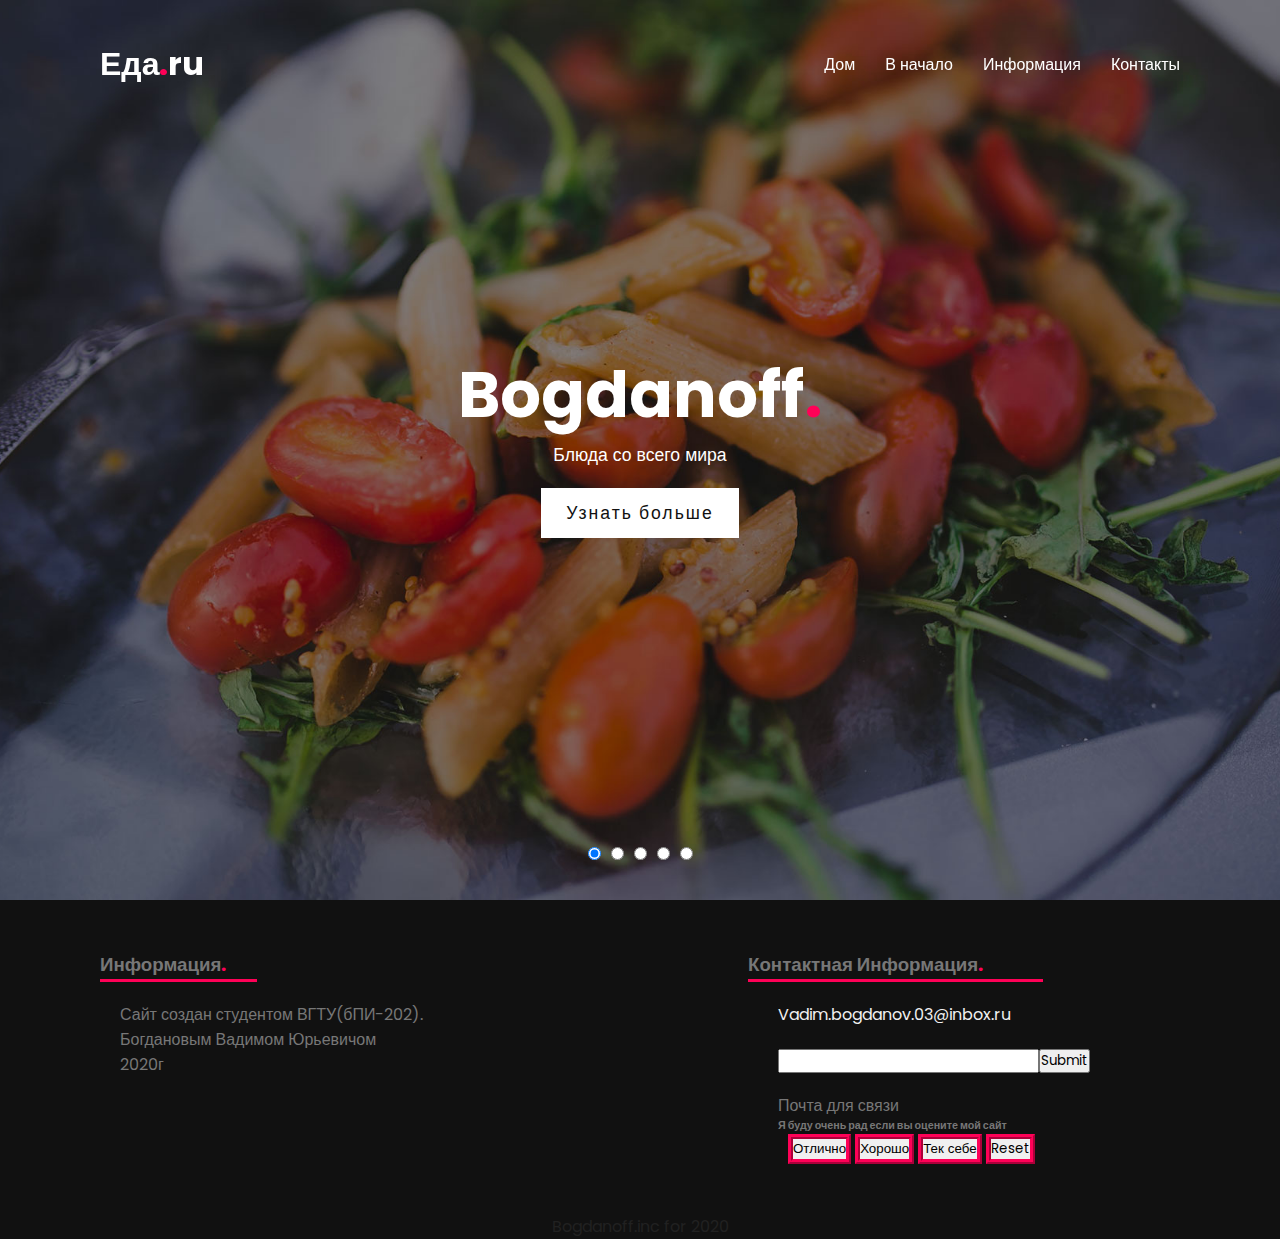
<file: index.html>
<!DOCTYPE html>
<html>

<head>
    <title></title>
    <link rel="stylesheet" href="style.css">
</head>

<body>
    <header>
        <a href="#banner" class="logo">Еда<span>.</span>ru</a>
        <div class="menuToggle" onclick="toggleMenu();"></div>
        <ul class="navigation">
            <li><a href="#banner">Дом</a></li>
            <li><a href="#h">В начало</a></li>
            <li><a href="INFO/INFO.html">Информация</a></li>
            <li><a href="#konact">Контакты</a></li>
        </ul>

    </header>

    <div class="slider">
        <input type="radio" name="slider" checked="checked">
        <div class="imgBx" id="banner">
            <img src="img/bg.jpg">
            <div class="content">
                <h2>Bogdanoff<span>.</span></h2>
                <p>Блюда со всего мира</p>
                <!--<p>Сдесь вы сможете найти кучу разных блюд на любой вкус.</p>
                <p>Всё от ебы быстрого приготовления, до блюд высокой кухни</p>-->
                <a href="INFO/INFO.html">Узнать больше</a>
            </div>
        </div>
        <input type="radio" name="slider">
        <div class="imgBx">
            <img src="img/mini_burger.jpg">
            <div class="content">
                <h2>Bogdanoff<span>.</span></h2>
                <p>Фаст-фуд</p>
                <a href="food/Food.html">Узнать больше</a>
            </div>
        </div>
        <input type="radio" name="slider">
        <div class="imgBx">
            <img src="img/mini_east.jpg">
            <div class="content">
                <h2>Bogdanoff<span>.</span></h2>
                <p>Восточная еда</p>
                <a href="East/East.html">Узнать больше</a>
            </div>
        </div>
        <input type="radio" name="slider">
        <div class="imgBx">
            <img src="img/mini_sneck.jpg">
            <div class="content">
                <h2>Bogdanoff<span>.</span></h2>
                <p>Сладости</p>
                <a href="sweets/sweets.html">Узнать больше</a>
            </div>
        </div>
        <input type="radio" name="slider">
        <div class="imgBx">
            <img src="img/drink5.jpg">
            <div class="content">
                <h2>Bogdanoff<span>.</span></h2>
                <p>Напитки</p>
                <a href="drink/drink.html">Узнать больше</a>
            </div>
        </div>
    </div>

    <div class="socks">
        <div class="sleft">
            <h3>Информация<span>.</span></h3>
            <p>Сайт создан студентом ВГТУ(бПИ-202).<br /> Богдановым Вадимом Юрьевичом</p>
            <p>2020г</p>
        </div>
        <div class="sright">
            <h3>Контактная Информация<span>.</span></h3>
            <a href="mailto:Vadim.bogdanov.03@inbox.ru">Vadim.bogdanov.03@inbox.ru</a>
            <form action="mailto:Vadim.bogdanov.03@inbox.ru" enctype="text/plain">
                <!--!!!!!Form-->
                <p><input name="a"><input type="submit"></p>
            </form>
            <p>Почта для связи</p>
            <h6>Я буду очень рад если вы оцените мой сайт</h6>
            <!---->
            <form class="form1" name="form1">
                <span id="buttons">
                    <input type="button" name="button1" value="Отлично" />
                    <input type="button" name="button2" value="Хорошо" />
                    <input type="button" name="button3" value="Тек себе" />
                </span>

                <input name="reset" type="reset" />
            </form>
            <!---->
        </div>
    </div>
    <div align="center" class="end" id="konact">Bogdanoff.inc for 2020</div>

    <script type="text/javascript">
        /*Когда прокручиваем страницу, в теге header поятляется класс stycky*/
        window.addEventListener('scroll',
            function () {
                const header = document.querySelector('header');
                header.classList.toggle("sticky", window.scrollY > 100);
            });
    </script>

    <script src="script.js"></script>


    <script type="text/javascript">  /*Скрипт для получения отзывов*/
        var ot, buttonsDiv = document.getElementById("buttons");

        for (var i = 1; i <= 3; i++) {
            var button = document.form1["button" + i];
            button.onclick = function () {
                ot = this.value;
                if (ot == 'Отлично') {
                    alert("Спасибо за оценку")
                }
                else if (ot == 'Хорошо') {
                    alert("Спаибо за оценку мы будем стараться ещё усердней ")
                }
                else {
                    alert("Приходите завтра. Уверен вы поменяете своё решение")
                }
                buttonsDiv.style.display = 'none';
            }
        }
        document.form1.reset.onclick = function () {
            var x = 0;
            x = prompt("Вы уверенны (Введите 'да' или 'нет'):", "");
            switch (x) {
                case 'да':  // if (x === 'value1')
                    speed = null;
                    alert("Можете оставить новый отзыв");
                    buttonsDiv.style.display = 'inline';
                    break;
                case 'нет':
                    alert('ok');
                    break;
                default:
                    alert("Вы ввели что-то странное. Попробуйте ещё.");
                    return true;
            }
        }
    </script>
</body>

</html>
</file>
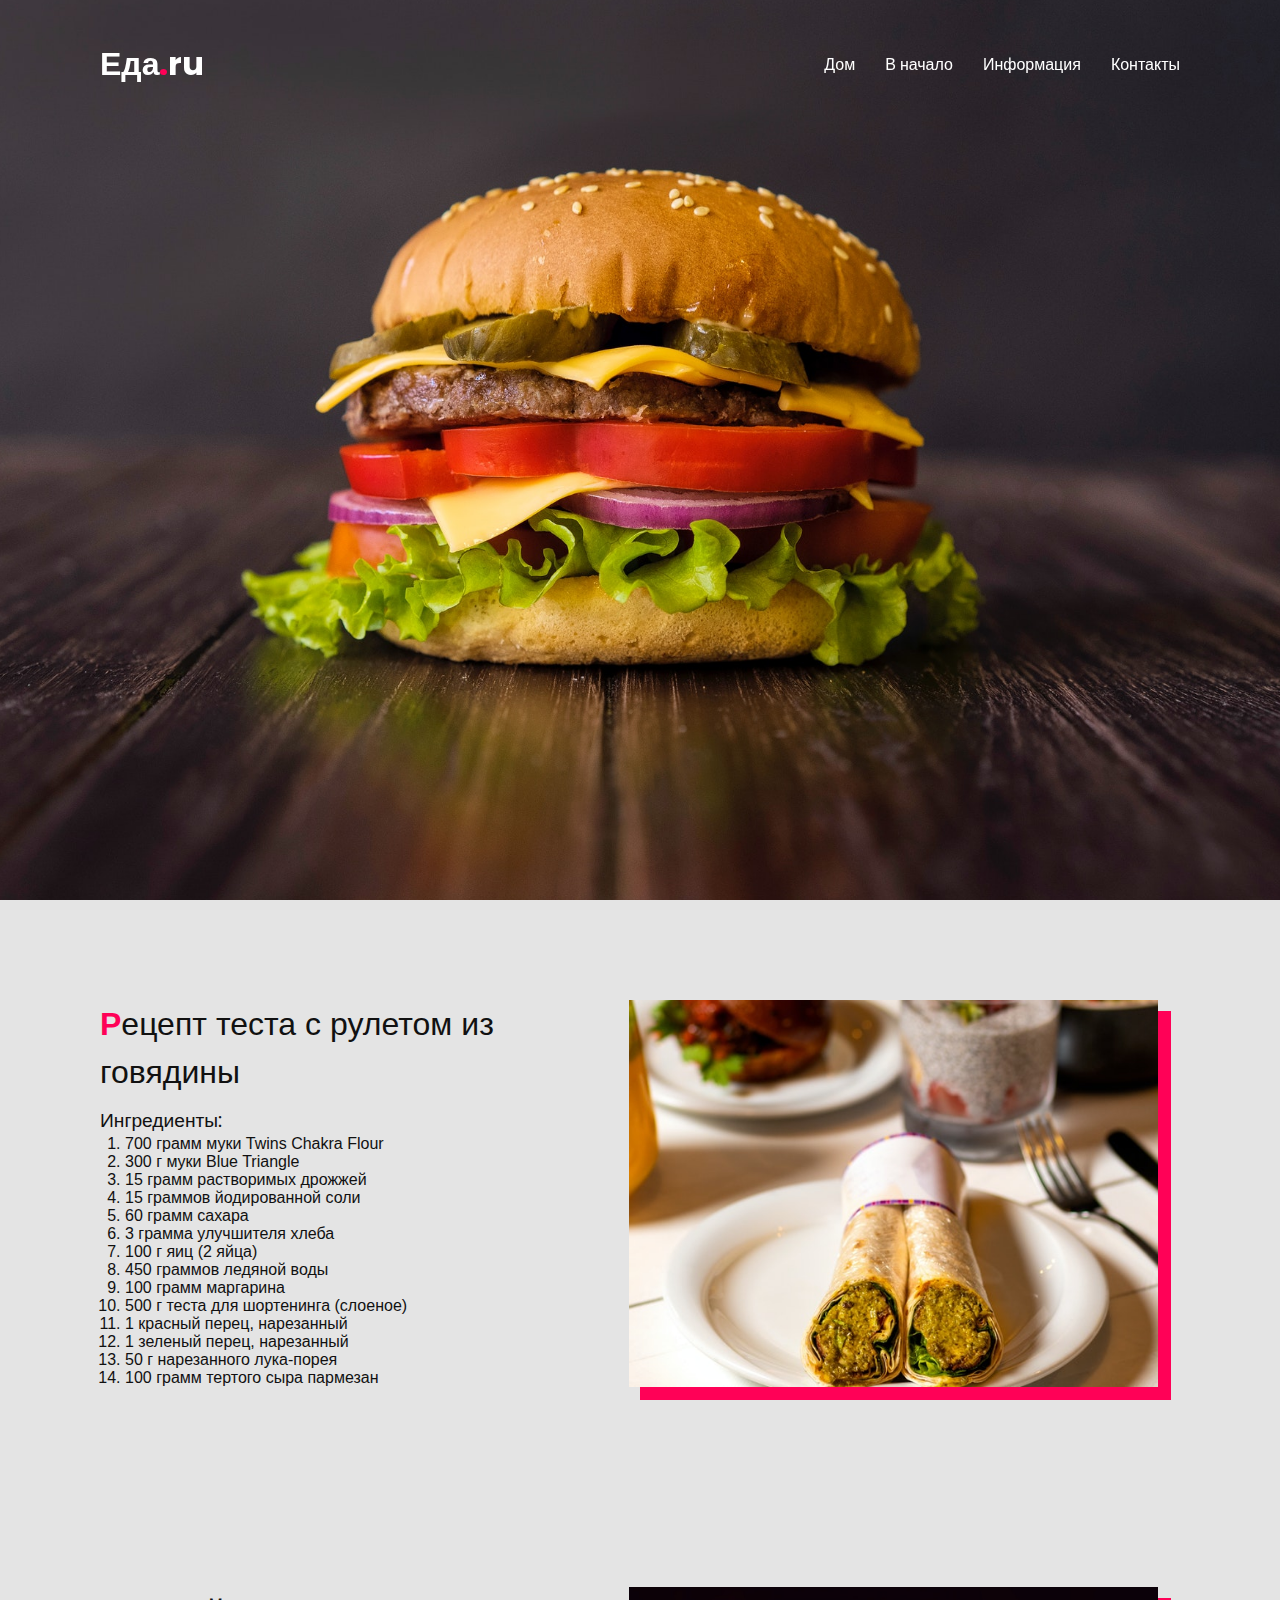
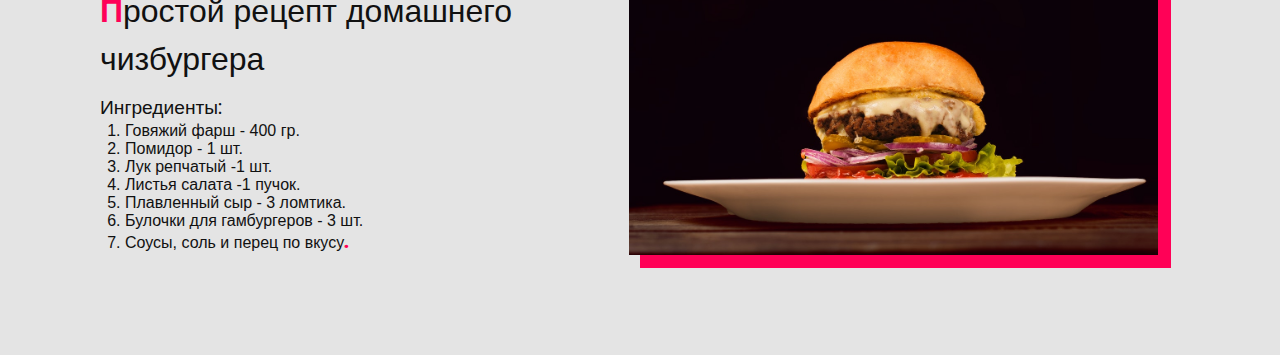
<file: food/Food.html>
<!DOCTYPE html>
<html>
<head>
    <meta charset="utf-8">
    <title>food</title>
    <link rel="stylesheet" href="style.css">
    <!--<meta name="viewport" content="width=device-width, initial-scale=1.0"> -->
</head>

<body>
<div id="header"></div><div id="h"></div>
    <header>
    <a href="../index.html" class="logo">Еда<span>.</span>ru</a>
    <ul>
        <li><a href="../index.html">Дом</a></li>
        <li><a href="#h">В начало</a></li>
        <li><a href="../INFO/INFO.html">Информация</a></li>
        <li><a href="../index.html#kontact">Контакты</a></li>
    </ul>
    </header>
    <!--****************-->
    <section class="about">
        <div class="row">
            <div class="col50">
                <h2><span>Р</span>ецепт теста с рулетом из говядины</h2>
                <p>Ингредиенты:</p>
                <ol onclick="alert('К сожалению это не кнопа');">
                    <li>700 грамм муки Twins Chakra Flour</li>
                    <li>300 г муки Blue Triangle</li>
                    <li>15 грамм растворимых дрожжей</li>
                    <li>15 граммов йодированной соли</li>
                    <li>60 грамм сахара</li>
                    <li>3 грамма улучшителя хлеба</li>
                    <li>100 г яиц (2 яйца)</li>
                    <li>450 граммов ледяной воды</li>
                    <li>100 грамм маргарина</li>
                    <li>500 г теста для шортенинга (слоеное)</li>
                    <li>1 красный перец, нарезанный</li>
                    <li>1 зеленый перец, нарезанный</li>
                    <li>50 г нарезанного лука-порея</li>
                    <li>100 грамм тертого сыра пармезан</li>
                </ol>    
            </div>
            <div class="col50">
                <div class="imgBx">
                    <img src="img/burger4(640).jpg" alt="loadind">
                </div>
            </div>
        </div>
    </section>
    <!---->
    <section class="about">
        <div class="row">
            <div class="col50">
                <h2><span>П</span>ростой рецепт домашнего чизбургера</h2>
                <p>Ингредиенты:</p> 

                <ol onclick="alert('К сожалению это не кнопа');">    <!--  //<A HREF="#" onclick="alert('Hello, world!');">Нажми</A>-->
                    <li>Говяжий фарш - 400 гр.</li>
                    <li>Помидор - 1 шт.</li>
                    <li>Лук репчатый -1 шт.</li>
                    <li>Листья салата -1 пучок.</li>
                    <li>Плавленный сыр - 3 ломтика.</li>
                    <li>Булочки для гамбургеров - 3 шт.</li>
                    <li>Соусы, соль и перец по вкусу<span>.</span>
                </ol>
            </div>
            <div class="col50">
                <div class="imgBx">
                    <img src="img/boorger61280.jpg" alt="loadind">
                </div>
            </div>
        </div>
    </section>
    <!---->
    <script type="text/javascript"> /* приближение фона при прокрючивании окна */
        const bg = document.getElementById('h');
        window.addEventListener('scroll',
        function(){
            bg.style.backgroundSize = Math.round(110+window.pageYOffset/20)+'%';
            /**/
        });
    </script> 
   <script type="text/javascript"> /*Когда прокручивает страницу, в теге header поятляется тег stycky*/
        window.addEventListener('scroll',
        function(){
            const header = document.querySelector('header');
            header.classList.toggle("sticky",window.scrollY > 100);
        });
    </script>

    <script type="text/javascript">
        var a = ol;
        oneclik
        if (a == 100){alert('Nan')}
    </script>
</body>
</html>
</file>
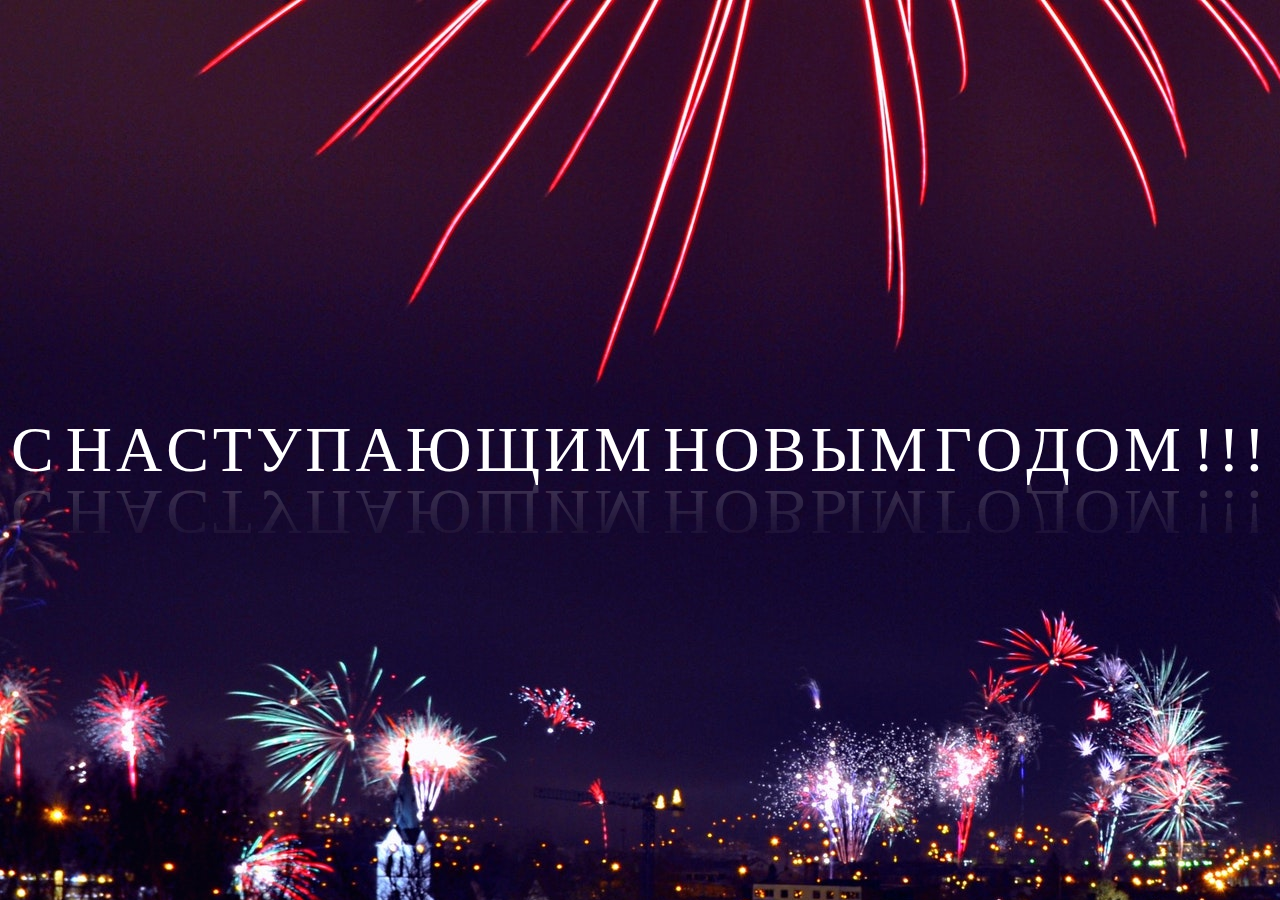
<file: Happy/txt1.html>
<html>
<head>
<meta charset="utf-8">
<title> ... </title>
<link rel = 'stylesheet' type = 'text/css' href = "css.css" >
</head>
<body>
<div class="wavy"> 
  <span style="--i:1;">C</span>
  <span style="--i:2;"> </span>
  <span style="--i:3;"> </span>
  <span style="--i:4;">н</span>
  <span style="--i:5;">а</span>
  <span style="--i:6;">с</span>
  <span style="--i:7;">т</span>
  <span style="--i:8;">у</span>
  <span style="--i:9;">п</span>
  <span style="--i:10;">а</span>
  <span style="--i:11;">ю</span>
  <span style="--i:12;">щ</span>
  <span style="--i:13;">и</span>
  <span style="--i:14;">м</span>
  <span style="--i:15;"> </span>
  <span style="--i:16;"> </span>
  <span style="--i:17;">Н</span>
  <span style="--i:18;">о</span>
  <span style="--i:19;">в</span>
  <span style="--i:20;">ы</span>
  <span style="--i:21;">м</span>
  <span style="--i:22;"> </span>
  <span style="--i:23;">г</span>
  <span style="--i:24;">о</span>
  <span style="--i:25;">д</span>
  <span style="--i:26;">о</span>
  <span style="--i:27;">м</span>
  <span style="--i:28;"> </span>
  <span style="--i:29;"> </span>
  <span style="--i:30;">!</span>
  <span style="--i:31;">!</span>
  <span style="--i:32;">!</span>
  <span style="--i:33;"> </span>
</body>
</html>
</file>
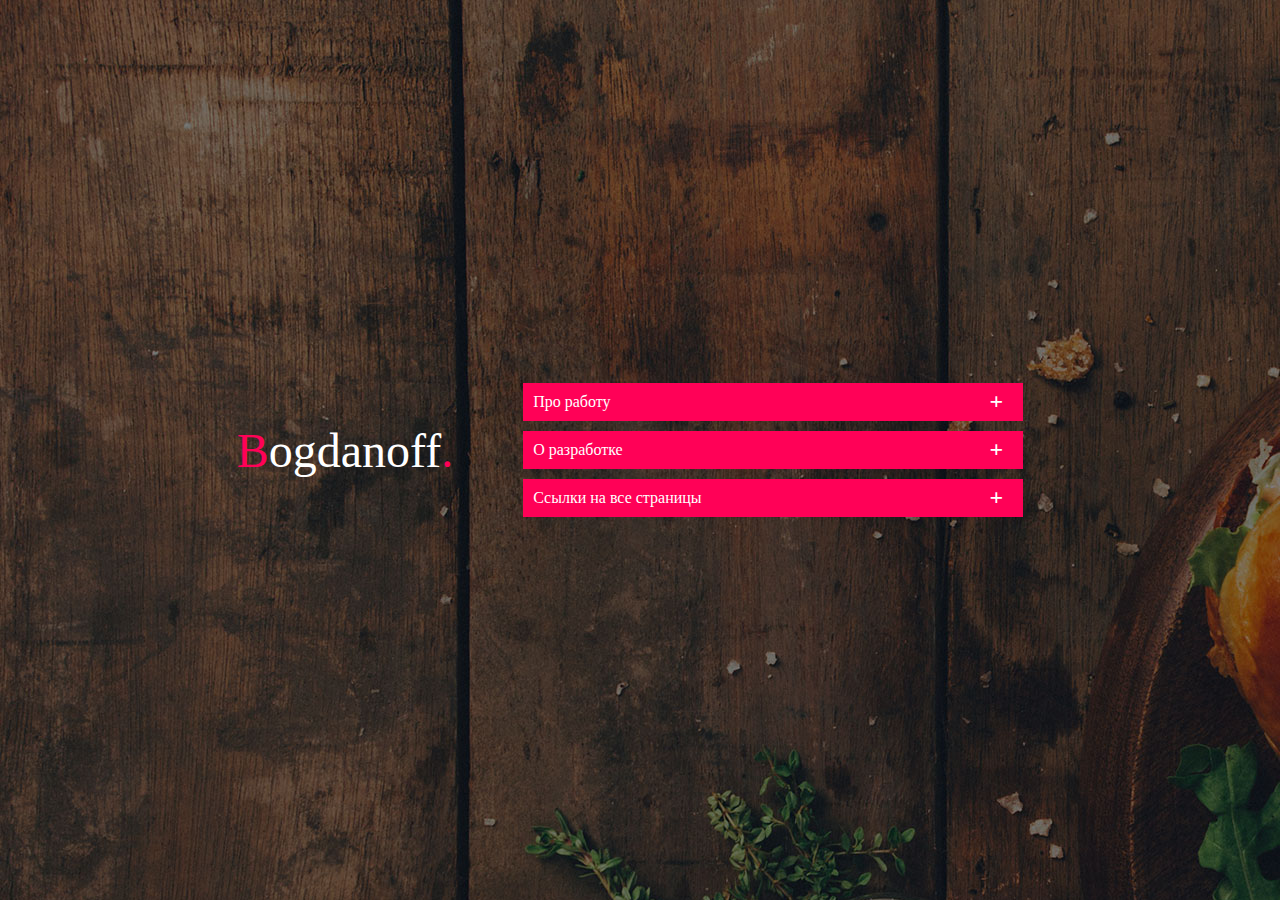
<file: INFO/INFO.html>
<html>
<head>
    <title> INFO </title>
    <link rel="stylesheet" type="text/css" href="style.css">
    <style>
        span{
            color: #ff0157;
        }
    </style>
</head>
<body>
    <header>
        <a href="../index.html"><span>B</span>ogdanoff<span>.</span></a>
        <script></script>
    </header>

    <div class="accordion">
        <div class="contentBx">
            <div class="label">Про работу</div>
            <div class="contenet">
                <ul>
                    <li>Выбор темы дался мне довольно трудно. Перед тем как я определился было уже написанно 3 рарианта курсовой. Как видите остановился я на теме для которой проще всего искать материал. Фото взяты с сайта <a href="https://www.pexels.com" target="_blank">pexels.com</a> </li>
                    <li>Рецепты взяты с реальных сайтов ориентированных на приготовлении еды</li>
                </ul>
            </div>
        </div>
        <!---->
        <div class="contentBx">
            <div class="label">О разработке</div>
            <div class="contenet">
                <ul>
                    <li>Ссылка на pdf отчёт: <a href="../Отчёт Богданов+.pdf">Отчёт</a></li>
                    <li>Очень странно что отчёт в формате word весил у меня 35мб</li>
                </ul>
            </div>
        </div>
        <!---->
        <div class="contentBx">
            <div class="label">Ссылки на все страницы </div>
            <div class="contenet">
                <ul>
                    <li><a href="../index.html">Главная страница</a></li>
                    <li><a href="../food/Food.html">Фаст-Фуд</a></li>
                    <li><a href="../East/East.html">Восточная еда</a></li>
                    <li><a href="../sweets/sweets.html">Сладости</a></li>
                    <li><a href="../drink/drink.html">Напитки</a></li>
                    <li><a href="../Happy/txt1.html"><span>H</span>appy</a></li>
                </ul>
            </div>
        </div>
    </div>
    <script>
        const accordion = document.getElementsByClassName('contentBx');
        for (i = 0; i<accordion.length; i++ ){
            accordion[i].addEventListener('click', function(){
                this.classList.toggle('active')
            })
        }
    </script>
</body>
</html>
<!--

    <script>
        const accordion = document.getElementsByClassName('contentBx');
        for (i = 0; i<accordion.length; i++ ){
            accordion[i].addEventListener('click', function(){
                this.classList.toggle('active')
            })
        }
    </script>

-->
</file>
<file: style.css>
@import url('https://fonts.googleapis.com/css2?family=Poppins:wght@300;400;500;600;700;800;900&display=swap');
*{
    margin: 0;
    padding: 0;
    box-sizing: border-box;
    font-family: 'Poppins', sans-serif;
}
body{
    background-color: #111;
}
span{
    color: #ff0157;
}
/*HEADER*/
header{
    position: fixed;
    top: 0;
    left: 0;
    width: 100%;
    padding: 40px 100px;
    z-index: 1;
    display: flex;
    justify-content: space-between;
    align-items: center;
    transition: 1s;
    z-index: 100;
}
header .logo{
    color: #fff;
    font-weight: 700;
    font-size: 2em;
    text-decoration: none;
}
.sticky{ /*Белое меню*/
    background-color: #fff;
    /*color: #000;*/
    padding: 10px 100px;
    box-shadow: 0px 0px 10px 0px rgba(0, 0, 0, 0.1);
}
.sticky a{
    color: #111;
}
header ul li a:hover{
    color: #ff0157;   

}
.sticky a:hover{
    color: #ff0157;
}
header ul{
    position: relative;
    display: flex;
}
header ul li{
    list-style: none;
    margin-left: 30px;
}
header ul li a{
    text-decoration: none;
    color: #fff;
    font-weight: 300
}
/*/HEADER/*/

@media (max-width: 991px){
    header, header.sticky{
        padding: 10px 20px;        
    }
    header ul{
        display: none;
    }
    /**/
    header .navigation.active{
        width: 100%;
        height: calc(100% - 68px);
        position: fixed;
        top: 68px;
        left: 0;
        display: flex;
        justify-content: center;
        align-items: center;
        flex-direction: column;
        background: rgba(255, 255, 255, 0.45); 
        backdrop-filter: blur(8px); /* This be the blur */
        /*background: #fff;*/
    }
    header .navigation li{
        margin-left: 0;
    }
    header .navigation li a{
        color: #111;
        font-size: 1.6em;
    }
    .menuToggle{
        position: relative;
        width: 40px;
        height: 40px;
        background: url("lib/menu.png");
        background-size: 30px;
        background-repeat: no-repeat;
        background-position: center;
        cursor: pointer; 
        transition: 0.1s;       
    }
    .menuToggle.active{
        background: url("lib/close.png");
        background-size: 25px;
        background-repeat: no-repeat;
        background-position: center;
        transition: 0.1s;
    }
    header.sticky .menuToggle{
        /*filter: invert(1);*/
        backdrop-filter: blur(800px); /* This be the blur */
    }
}

/*/HEADER MEDIA/*/

/*slider*/
.slider{
    position: relative;
    width: 100%;
    min-height: 100vh;
    display: flex;
    justify-content: center;
    align-items: flex-end;
    background-color: #000;
}
.slider .imgBx{
    position: absolute;
    top: 0;
    left: 0;
    width: 100%;
    height: 100%;
    padding: 100px;
    display: flex;
    justify-content: center;
    align-items: center;
    transition-delay: 0s;
    transition: 0.5s;
    z-index: 1;
    clip-path: circle(1px at center);
}
.slider input[type="radio"]:checked + .imgBx{
    z-index: 9;
    clip-path: circle(2500px at center);
    transition-delay: 0.55s;
}
.slider .imgBx img{
    position: absolute;
    top: 0;
    left: 0;
    width: 100%;
    height: 100%;
    object-fit: cover;
}
.slider .imgBx .content{
    position: relative;
    text-align: center;
    max-width: 800px;
}
.slider .imgBx .content h2{
    font-size: 4em;
    line-height: 1em;
    color: #fff;
    margin-bottom: 15px;
}
.slider .imgBx .content p{
    font-size: 1.1em;
    color: #fff;
}
.slider .imgBx .content a{
    position: relative;
    display: inline-block;
    background:  #fff;
    padding: 12px 25px;
    color: #111;
    font-size: 1.1em;
    font-weight: 530;
    margin-top: 20px;
    text-decoration: none;
    letter-spacing: 2px;
}
.slider .imgBx .content a:hover{
    background:  #ff0157;
    letter-spacing: 5px;
    transition: 1s;
}
.slider input[type="radio"]{
    position: relative;
    z-index: 10;
    margin: 5px;
    margin-bottom: 40px;
    outline: none;
    cursor: pointer;
}


.socks{
    position: relative;
    background-color: #111;
    /*color: #ede7f6;*/
    color: #777;
    padding: 50px 100px;
    display: flex;
    justify-content: space-between;
    flex-wrap: wrap;
    flex-direction: row;
}
.socks .sleft{
    /*float: left;*/
    width: 50%;
    height: 100px;
    margin-right: 40px;
}
.socks .sright{
    /*float: right;*/
    width: 40%;
    height: auto;
    align-items: center;
    justify-content: center;
}
.socks .sleft h3{
    border-bottom: 3px solid #ff0157;
    width: 157px;
    margin-bottom: 20px;
}
.socks .sleft p{
    margin-left: 20px;
}
.socks .sright h3{
    border-bottom: 3px solid #ff0157;
    width: 294.8px;
    margin-bottom: 20px;
}
.socks .sright a{
    text-decoration: none;
    color: #f0f0f0;
    padding: 10px 30px;
}
.socks .sright a:hover{
    color: #ff0157;
    background-color: #212121;
    padding: 10px 30px;
}
.socks .sright p{
    margin-top: 20px;
    margin-left: 30px;
}

.end{
    color: #212121;
    background-color: #111;
    width: 100%;
    height: auto;
}

/*js*/
.form1 {
    margin-left: 40px;
}
.form1 input{
    background-color: #f0f0f0;
    border: 5px ridge #ff0157;

}
h6{
    margin-left: 30px;
}
</file>
<file: food/style.css>
@import url('https://fonts.googleapis.com/css2?family=Poppins:wght@100&display=swap');
*{
    margin: 0;
    padding: 0;
    box-sizing: border-box;
    font-family: 'Poppins', sans-serif;
}

#h{ /**/
    position: relative;
    width: 100%;
    height: 100vh;
    background: /*#ff0157*/url("bg2.jpg");
    background-size: 110%;
    background-position: center;
    background-attachment: fixed;
    background-repeat: no-repeat;
    display: flex;
    justify-content: center; /*центр страницы по ширене*/
    align-items: center; /*центр по высоте*/
}
body{
    background-color: #111;
}
span{
    color: #ff0157;
    font-weight: 800;
}
/*HEADER*/
header{
    position: fixed;
    top: 0;
    left: 0;
    width: 100%;
    padding: 40px 100px;
    z-index: 1;
    display: flex;
    justify-content: space-between;
    align-items: center;
    transition: 1s;
    z-index: 100;
}
header .logo{
    color: #fff;
    font-weight: 700;
    font-size: 2em;
    text-decoration: none;
}
.sticky{ /*Белое меню*/
    background-color: #fff;
    /*color: #000;*/
    padding: 5px 90px;
    box-shadow: 0px 0px 10px 0px rgba(0, 0, 0, 0.1);
}
.sticky a{
    color: #111;
}
header ul li a:hover{
    color: #ff0157;   

}
.sticky a:hover{
    color: #ff0157;
}
header ul{
    position: relative;
    display: flex;
}
header ul li{
    list-style: none;
    margin-left: 30px;
}
header ul li a{
    text-decoration: none;
    color: #fff;
    font-weight: 300
}
/*/HEADER/*/

h1{
    color: #999;
    text-align: center;
    font-size: 3em;
}

section{
    padding: 100px;
    color: #111;
    background-color: #e4e4e4/*#FF8F42*/;
}

section h2{
    font-size: 2.5em;
    margin-bottom: 10px;
}
section p{
    font-size: 1.2em;
}

/*about*/
.row{
    position: relative;
    width: 100%;
    display: flex;
    /*justify-content: space-between;*/
}
.row .col50{
    position: relative;
    width: 49%;
}
.row .col50 h2{
    color: #111;
    font-size: 2em;
    font-weight: 300;
}
.row .col50 p{
    margin-right: 10px;
}

.row .col50 ol li{
    font-family: Arial, Helvetica, sans-serif;
    margin-left: 25px;
}

.row .col50 .imgBx{
    position: relative;
    width: 100%;
    height: 100%;
}

.row .col50 .imgBx img{
    position: absolute;
    top: 0;
    left: 0;
    width: 100%;
    height: 100%;
    object-fit: cover;
    box-shadow: 12px 12px 0 1px  #ff0157;
}
</file>
<file: Happy/css.css>
*{
	margin : 0;
	padding : 0;
	font-family : consolas;
}
body{
	display : flex;
	justify-content : center; /*середина строки*/
	align-items : center; /* середина страницы */
	min-height : 100hv;
	/*background : #000;*/
	background: url('HAPPY.jpg');
	width: 100%;
	height: 100%;
	background-repeat: no-repeat;
}
.wavy{
	position : relative;
	-webkit-box-reflect : below -12px linear-gradient(
	transparent, rgba(0,0,0,0.2));/*Затемнение(transparent, color-stop)*/
	                                     /*RGBA(Прозрачность)*/
                                     	/*отображение отзеркаленного текста снизу */ 
                                       /* И расстояние между отзеркаленным */
}
.wavy span{
	position : relative;
	display : inline-block;
	color : #FFF;
	font-size : 4em;
	text-transform : uppercase; /*CAPS LOCK */
	animation : animate 2.5s ease-in-out infinite;
	animation-delay : calc(0.1s * var(--i)); /* перелив.анимация */	                                    	
}

@keyframes animate
{	
	0%{
		transform : translateY(0px)	
	}
	20%{
		transform : translateY(-20px)	
	}
	40%,100%{
		transform : translateY(0px)	
	}
}
</file>
<file: INFO/style.css>
*{
    margin: 0;
    padding: 0;
    box-sizing: border-box;

}
body{
    display: flex;
    justify-content: center;
    align-items: center;
    min-height: 100vh;
    background: url('bg20.jpg');
    width: 100%;
    height: 100%;
}
/*header*/
header{
    /*position: absolute;
    top: 0;*/
    margin-right: 50px;
    font-size: 3em;
    font-weight: 400;
    color: #fff;
}
header a {
    text-decoration: none;
    color: #fff;
}
header a:hover{
    color: #ff0157;
}


/*table*/
.accordion{
    max-width: 800px;
}
.accordion .contentBx{
    position: relative;
    margin: 10px 20px;
    width: 500px;
}
.accordion .contentBx .label{
    position: relative;
    padding: 10px;
    background-color: #ff0157;
    color: #fff;
    cursor: pointer;
}
.accordion .contentBx .label::before{
    content: '+';
    position: absolute;
    top: 50%;
    right: 20px;
    transform: translateY(-52%);
    font-size: 1.5em;
    font-weight: 600;
}
.accordion .contentBx.active .label::before{
    content: '-';
}

.accordion .contentBx .contenet{
    position: relative;
    background-color: #fff;
    height: 0;
    overflow: hidden;
    transition: 0.5s;
    overflow-y: auto;
}
.accordion .contentBx .contenet a{
    text-decoration: none;
    color: #0009;
    cursor: help;
}
.accordion .contentBx .contenet a:hover{
    color: #ff0157;
}
.accordion .contentBx .contenet a:visited{
    /*color: #cc0015;*/
    cursor: help;
}
.accordion .contentBx .label ul{
    list-style-type: circle;
    margin-left: 50px;
    padding: 50px;
}
 
.accordion .contentBx.active .contenet{
    height: 152px;
    padding: 10px 30px;
 
}
</file>
